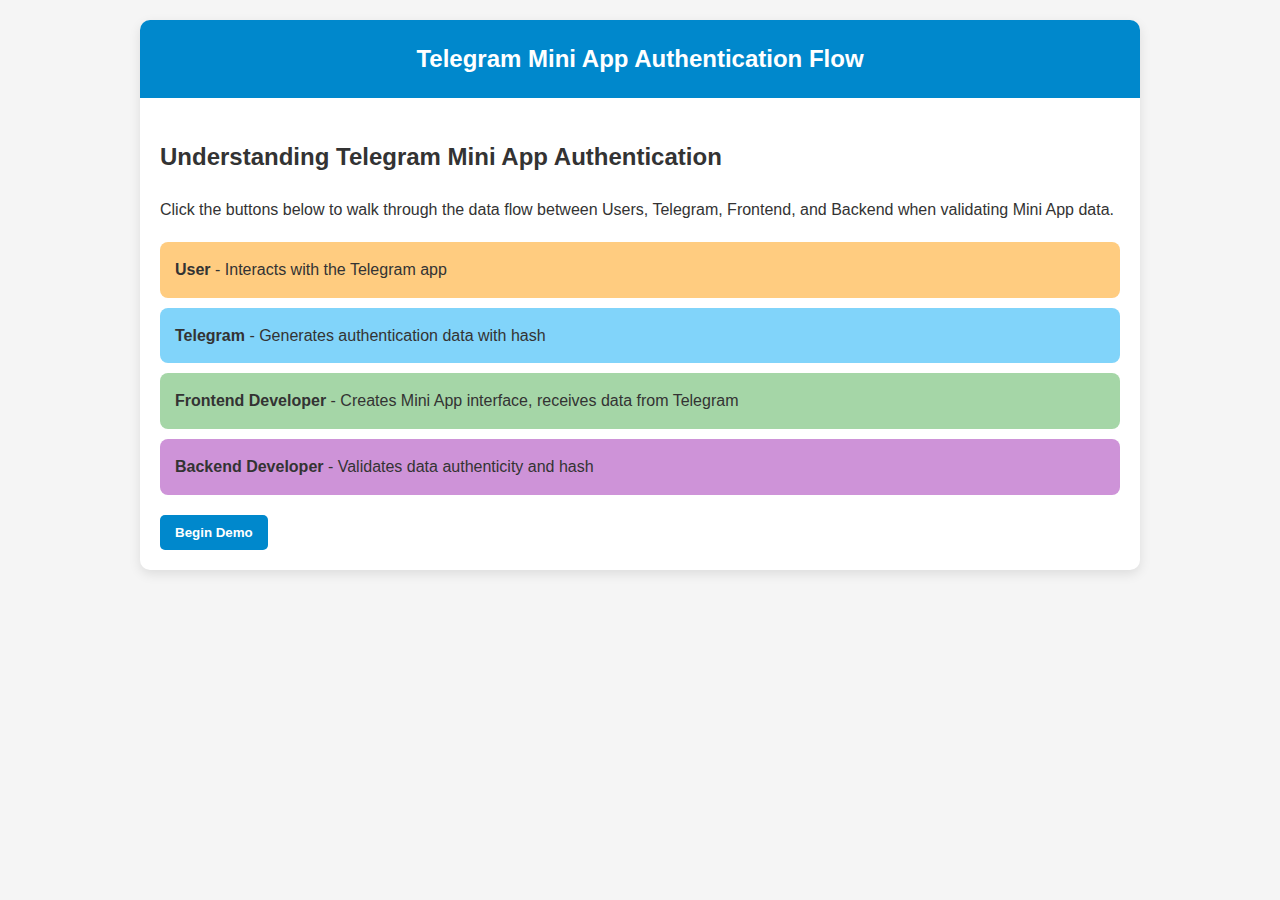
<file: telegram-mini-app-auth-demo.html>
<!DOCTYPE html>
<html lang="en">
<head>
    <meta charset="UTF-8">
    <meta name="viewport" content="width=device-width, initial-scale=1.0">
    <title>Telegram Mini App Authentication Flow</title>
    <style>
        * {
            box-sizing: border-box;
            font-family: 'Segoe UI', Tahoma, Geneva, Verdana, sans-serif;
        }
        body {
            margin: 0;
            padding: 20px;
            background-color: #f5f5f5;
            color: #333;
            line-height: 1.6;
        }
        .container {
            max-width: 1000px;
            margin: 0 auto;
            background: white;
            border-radius: 10px;
            box-shadow: 0 4px 12px rgba(0, 0, 0, 0.1);
            overflow: hidden;
        }
        header {
            background: #0088cc;
            color: white;
            padding: 20px;
            text-align: center;
        }
        h1 {
            margin: 0;
            font-size: 24px;
        }
        .content {
            padding: 20px;
        }
        .screen {
            display: none;
        }
        .screen.active {
            display: block;
        }
        .entity {
            padding: 15px;
            border-radius: 8px;
            margin: 10px 0;
            position: relative;
        }
        .user { background: #ffcc80; }
        .telegram { background: #81d4fa; }
        .frontend { background: #a5d6a7; }
        .backend { background: #ce93d8; }
        
        .code-block {
            background: #f8f8f8;
            border: 1px solid #ddd;
            border-radius: 5px;
            padding: 15px;
            font-family: 'Courier New', monospace;
            white-space: pre-wrap;
            font-size: 14px;
            overflow-x: auto;
        }
        
        .buttons {
            display: flex;
            gap: 10px;
            margin-top: 20px;
            flex-wrap: wrap;
        }
        
        .btn {
            padding: 10px 15px;
            background: #0088cc;
            color: white;
            border: none;
            border-radius: 5px;
            cursor: pointer;
            font-weight: bold;
        }
        
        .btn-secondary {
            background: #6c757d;
        }
        
        .btn:hover {
            opacity: 0.9;
        }
        
        .btn:disabled {
            background: #cccccc;
            cursor: not-allowed;
        }
        
        .data-flow {
            margin: 20px 0;
            position: relative;
        }
        
        .flow-item {
            display: flex;
            align-items: center;
            margin-bottom: 20px;
        }
        
        .flow-arrow {
            flex-grow: 1;
            height: 2px;
            background: #333;
            position: relative;
            margin: 0 10px;
        }
        
        .flow-arrow::after {
            content: '';
            position: absolute;
            right: 0;
            top: -4px;
            border-left: 8px solid #333;
            border-top: 5px solid transparent;
            border-bottom: 5px solid transparent;
        }
        
        .data-box {
            border: 1px solid #ddd;
            border-radius: 5px;
            padding: 15px;
            margin: 15px 0;
            background: #f9f9f9;
        }
        
        .highlight {
            background: #fffde7;
            border-left: 4px solid #fbc02d;
            padding: 15px;
            margin: 15px 0;
        }
        
        .loading {
            height: 4px;
            width: 100%;
            background: #eee;
            margin: 10px 0;
            overflow: hidden;
            border-radius: 2px;
        }
        
        .loading-bar {
            height: 100%;
            width: 0;
            background: #0088cc;
            transition: width 0.5s;
        }
        
        .step-number {
            display: inline-flex;
            align-items: center;
            justify-content: center;
            width: 30px;
            height: 30px;
            background: #0088cc;
            color: white;
            border-radius: 50%;
            margin-right: 10px;
        }
    </style>
</head>
<body>
    <div class="container">
        <header>
            <h1>Telegram Mini App Authentication Flow</h1>
        </header>
        
        <div class="content">
            <!-- Introduction Screen -->
            <div id="screen-intro" class="screen active">
                <h2>Understanding Telegram Mini App Authentication</h2>
                <p>Click the buttons below to walk through the data flow between Users, Telegram, Frontend, and Backend when validating Mini App data.</p>
                
                <div class="data-flow">
                    <div class="entity user">
                        <strong>User</strong> - Interacts with the Telegram app
                    </div>
                    <div class="entity telegram">
                        <strong>Telegram</strong> - Generates authentication data with hash
                    </div>
                    <div class="entity frontend">
                        <strong>Frontend Developer</strong> - Creates Mini App interface, receives data from Telegram
                    </div>
                    <div class="entity backend">
                        <strong>Backend Developer</strong> - Validates data authenticity and hash
                    </div>
                </div>
                
                <div class="buttons">
                    <button id="btn-intro" class="btn">Begin Demo</button>
                </div>
            </div>
            
            <!-- Step 1: User clicks Mini App link -->
            <div id="screen-step1" class="screen">
                <h2><span class="step-number">1</span> User Clicks Telegram Mini App Link</h2>
                
                <div class="entity user">
                    <p>The user clicks on a Telegram Mini App link or button. This can be from:</p>
                    <ul>
                        <li>A keyboard button in a chat</li>
                        <li>An inline button in a message</li>
                        <li>The bot's menu button</li>
                        <li>A direct link</li>
                    </ul>
                </div>
                
                <div class="data-box">
                    <h3>Simulate Opening a Mini App:</h3>
                    <button id="open-app-btn" class="btn">Click to Open Mini App</button>
                    <div id="app-opening" style="display: none; margin-top: 15px;">
                        <p>Opening the Mini App...</p>
                        <div class="loading">
                            <div id="progress-bar" class="loading-bar"></div>
                        </div>
                    </div>
                </div>
                
                <div class="buttons">
                    <button id="btn-step1-back" class="btn btn-secondary">Back</button>
                    <button id="btn-step1-next" class="btn">Next: Telegram Generates Data</button>
                </div>
            </div>
            
            <!-- Step 2: Telegram generates data -->
            <div id="screen-step2" class="screen">
                <h2><span class="step-number">2</span> Telegram Generates Authentication Data</h2>
                
                <div class="entity telegram">
                    <p>Telegram prepares data to send to the Mini App:</p>
                    <ul>
                        <li><strong>auth_date</strong>: Timestamp of when the Mini App was opened</li>
                        <li><strong>user</strong>: Information about the current user (id, name, etc.)</li>
                        <li><strong>start_param</strong>: Parameters if opened via special link</li>
                        <li><strong>hash</strong>: A cryptographic hash to verify the data's authenticity</li>
                    </ul>
                </div>
                
                <div class="highlight">
                    <h3>How the hash is generated:</h3>
                    <ol>
                        <li>Sort all data fields alphabetically</li>
                        <li>Format as "key=value" pairs separated by newlines</li>
                        <li>Create secret key using bot token: <code>HMAC-SHA-256(bot_token, "WebAppData")</code></li>
                        <li>Generate hash: <code>HMAC-SHA-256(data_check_string, secret_key)</code></li>
                    </ol>
                </div>
                
                <div class="code-block">
// Example of how Telegram generates the hash
function generateTelegramHash(data, botToken) {
    // Create secret key
    let secretKey = hmacSha256("WebAppData", botToken);
    
    // Create data-check-string
    let dataCheckArr = [];
    for (let key in data) {
        if (key !== 'hash') {
            dataCheckArr.push(key + '=' + data[key]);
        }
    }
    let dataCheckString = dataCheckArr.sort().join('\n');
    
    // Generate the hash
    return hmacSha256(dataCheckString, secretKey);
}</div>
                
                <div class="buttons">
                    <button id="btn-step2-back" class="btn btn-secondary">Back</button>
                    <button id="btn-step2-next" class="btn">Next: Frontend Receives Data</button>
                </div>
            </div>
            
            <!-- Step 3: Frontend receives data -->
            <div id="screen-step3" class="screen">
                <h2><span class="step-number">3</span> Frontend Receives the Data</h2>
                
                <div class="entity frontend">
                    <p>The Mini App loads in Telegram's WebView and receives the initialization data:</p>
                    <ul>
                        <li>Mini App includes the Telegram Web App script: <code>&lt;script src="https://telegram.org/js/telegram-web-app.js"&gt;&lt;/script&gt;</code></li>
                        <li>The script makes the <code>Telegram.WebApp</code> object available</li>
                        <li>Data is accessible via <code>Telegram.WebApp.initData</code> (raw string) and <code>Telegram.WebApp.initDataUnsafe</code> (parsed object)</li>
                    </ul>
                </div>
                
                <div class="code-block">
// In the Mini App's JavaScript
const initDataRaw = Telegram.WebApp.initData;
// "auth_date=1682527600&user=%7B%22id%22%3A123456789%7D&hash=abc123..."

// The parsed data object (CAUTION: NOT SECURE FOR CRITICAL OPERATIONS)
const initDataObject = Telegram.WebApp.initDataUnsafe;
// { auth_date: 1682527600, user: { id: 123456789, ... }, hash: "abc123..." }

// Pass the raw initData to backend for validation
fetch('https://your-api.com/validate', {
    method: 'POST',
    headers: { 'Content-Type': 'application/json' },
    body: JSON.stringify({ initData: initDataRaw })
});</div>
                
                <div class="highlight">
                    <h3>Security Warning:</h3>
                    <p>The frontend should never trust <code>initDataUnsafe</code> for security-critical operations!</p>
                    <p>Client-side data can be manipulated - always validate on the server.</p>
                </div>
                
                <div class="buttons">
                    <button id="btn-step3-back" class="btn btn-secondary">Back</button>
                    <button id="btn-step3-next" class="btn">Next: Backend Validates Data</button>
                </div>
            </div>
            
            <!-- Step 4: Backend validation -->
            <div id="screen-step4" class="screen">
                <h2><span class="step-number">4</span> Backend Validates the Data</h2>
                
                <div class="entity backend">
                    <p>The backend receives the raw data and validates it:</p>
                    <ol>
                        <li>Parse the raw initialization data</li>
                        <li>Extract the received hash value</li>
                        <li>Create a secret key using the bot token</li>
                        <li>Create a data-check-string (same way Telegram did)</li>
                        <li>Calculate the expected hash</li>
                        <li>Compare the received hash with the expected hash</li>
                    </ol>
                </div>
                
                <div class="code-block">
// Backend validation example (Node.js)
const crypto = require('crypto');

function validateTelegramData(initData, botToken) {
    // Parse initData
    const data = new URLSearchParams(initData);
    const receivedHash = data.get('hash');
    data.delete('hash');
    
    // Create data check string
    const dataCheckArr = [];
    for (const [key, value] of data.entries()) {
        dataCheckArr.push(`${key}=${value}`);
    }
    const dataCheckString = dataCheckArr.sort().join('\n');
    
    // Create secret key
    const secretKey = crypto
        .createHmac('sha256', 'WebAppData')
        .update(botToken)
        .digest();
    
    // Calculate hash
    const expectedHash = crypto
        .createHmac('sha256', secretKey)
        .update(dataCheckString)
        .digest('hex');
    
    // Compare hashes
    return receivedHash === expectedHash;
}</div>
                
                <div class="data-box">
                    <h3>Try the Validation Logic:</h3>
                    <button id="validate-btn" class="btn">Run Validation</button>
                    <div id="validation-result" style="display: none; margin-top: 15px;"></div>
                </div>
                
                <div class="buttons">
                    <button id="btn-step4-back" class="btn btn-secondary">Back</button>
                    <button id="btn-step4-next" class="btn">Next: Complete Flow</button>
                </div>
            </div>
            
            <!-- Step 5: Complete flow -->
            <div id="screen-step5" class="screen">
                <h2><span class="step-number">5</span> Complete Authentication Flow</h2>
                
                <p>Here's the complete data flow between all parties:</p>
                
                <div class="data-flow">
                    <div class="flow-item">
                        <div class="entity user" style="flex: 0 0 200px;">User</div>
                        <div class="flow-arrow"></div>
                        <div class="entity telegram" style="flex: 0 0 200px;">Telegram</div>
                    </div>
                    <p style="text-align: center;">1. User clicks on Mini App link</p>
                    
                    <div class="flow-item">
                        <div class="entity telegram" style="flex: 0 0 200px;">Telegram</div>
                        <div class="flow-arrow"></div>
                        <div class="entity frontend" style="flex: 0 0 200px;">Frontend</div>
                    </div>
                    <p style="text-align: center;">2. Telegram passes initData with hash</p>
                    
                    <div class="flow-item">
                        <div class="entity frontend" style="flex: 0 0 200px;">Frontend</div>
                        <div class="flow-arrow"></div>
                        <div class="entity backend" style="flex: 0 0 200px;">Backend</div>
                    </div>
                    <p style="text-align: center;">3. Frontend sends raw initData to backend</p>
                    
                    <div class="flow-item">
                        <div class="entity backend" style="flex: 0 0 200px;">Backend</div>
                        <div class="flow-arrow" style="transform: rotate(180deg);"></div>
                        <div class="entity frontend" style="flex: 0 0 200px;">Frontend</div>
                    </div>
                    <p style="text-align: center;">4. Backend validates and returns result</p>
                </div>
                
                <div class="highlight">
                    <h3>Important Security Points:</h3>
                    <ul>
                        <li><strong>Never expose the bot token</strong> in the frontend</li>
                        <li><strong>Always validate data on the server</strong> before trusting it</li>
                        <li><strong>Check the auth_date</strong> to prevent replay attacks</li>
                        <li><strong>Use HTTPS</strong> for all API communication</li>
                    </ul>
                </div>
                
                <div class="data-box">
                    <h3>Run Full Flow Simulation:</h3>
                    <button id="simulate-flow-btn" class="btn">Start Simulation</button>
                    <div id="flow-simulation" style="display: none; margin-top: 15px;">
                        <div id="simulation-step" class="simulation-step"></div>
                        <div class="code-block" id="simulation-code" style="margin-top: 10px; font-size: 13px;"></div>
                        <div class="loading" style="margin-top: 10px;">
                            <div id="simulation-progress" class="loading-bar"></div>
                        </div>
                    </div>
                </div>
                
                <div class="buttons">
                    <button id="btn-step5-back" class="btn btn-secondary">Back</button>
                    <button id="btn-restart" class="btn">Restart Demo</button>
                </div>
            </div>
        </div>
    </div>

    <script>
        document.addEventListener('DOMContentLoaded', function() {
            // Screen navigation
            const screens = [
                'screen-intro',
                'screen-step1',
                'screen-step2',
                'screen-step3',
                'screen-step4',
                'screen-step5'
            ];
            
            function showScreen(screenId) {
                // Hide all screens
                screens.forEach(id => {
                    document.getElementById(id).classList.remove('active');
                });
                
                // Show requested screen
                document.getElementById(screenId).classList.add('active');
            }
            
            // Button click handlers
            document.getElementById('btn-intro').addEventListener('click', () => {
                showScreen('screen-step1');
            });
            
            document.getElementById('btn-step1-back').addEventListener('click', () => {
                showScreen('screen-intro');
            });
            
            document.getElementById('btn-step1-next').addEventListener('click', () => {
                showScreen('screen-step2');
            });
            
            document.getElementById('btn-step2-back').addEventListener('click', () => {
                showScreen('screen-step1');
            });
            
            document.getElementById('btn-step2-next').addEventListener('click', () => {
                showScreen('screen-step3');
            });
            
            document.getElementById('btn-step3-back').addEventListener('click', () => {
                showScreen('screen-step2');
            });
            
            document.getElementById('btn-step3-next').addEventListener('click', () => {
                showScreen('screen-step4');
            });
            
            document.getElementById('btn-step4-back').addEventListener('click', () => {
                showScreen('screen-step3');
            });
            
            document.getElementById('btn-step4-next').addEventListener('click', () => {
                showScreen('screen-step5');
            });
            
            document.getElementById('btn-step5-back').addEventListener('click', () => {
                showScreen('screen-step4');
            });
            
            document.getElementById('btn-restart').addEventListener('click', () => {
                showScreen('screen-intro');
            });
            
            // "Open Mini App" button functionality
            const openAppBtn = document.getElementById('open-app-btn');
            const appOpening = document.getElementById('app-opening');
            const progressBar = document.getElementById('progress-bar');
            
            openAppBtn.addEventListener('click', function() {
                appOpening.style.display = 'block';
                openAppBtn.disabled = true;
                
                // Animate progress bar
                setTimeout(() => {
                    progressBar.style.width = '100%';
                }, 50);
                
                // After animation completes, go to next screen
                setTimeout(() => {
                    showScreen('screen-step2');
                    openAppBtn.disabled = false;
                    appOpening.style.display = 'none';
                    progressBar.style.width = '0';
                }, 1500);
            });
            
            // Validation button functionality
            const validateBtn = document.getElementById('validate-btn');
            const validationResult = document.getElementById('validation-result');
            
            validateBtn.addEventListener('click', function() {
                validationResult.style.display = 'block';
                validateBtn.disabled = true;
                
                // Show validating message
                validationResult.innerHTML = '<p>Validating data...</p>';
                
                // Simulate validation process
                setTimeout(() => {
                    validationResult.innerHTML = `
                        <p style="color: green;">✓ Validation successful! Hash matches.</p>
                        <p>Data is authentic and comes from Telegram.</p>
                        <p>User ID: 123456789</p>
                        <p>Username: johndoe</p>
                    `;
                    validateBtn.disabled = false;
                }, 1500);
            });
            
            // Flow simulation
            const simulateFlowBtn = document.getElementById('simulate-flow-btn');
            const flowSimulation = document.getElementById('flow-simulation');
            const simulationStep = document.getElementById('simulation-step');
            const simulationCode = document.getElementById('simulation-code');
            const simulationProgress = document.getElementById('simulation-progress');
            
            const simulationSteps = [
                {
                    text: "1. User clicks Mini App link in Telegram...",
                    code: ""
                },
                {
                    text: "2. Telegram generates the initialization data with hash...",
                    code: `// Telegram generates this data
{
  "auth_date": 1682527600,
  "user": {"id": 123456789, "first_name": "John"},
  "hash": "7c90ae9eefba4c1c42ec9e37cd495e56ed1bbef4b5251a6def89a0444f22a93d"
}`
                },
                {
                    text: "3. Mini App frontend receives the data...",
                    code: `// In the Mini App JavaScript
const initData = Telegram.WebApp.initData;
// "auth_date=1682527600&user=%7B%22id%22%3A123456789%7D&hash=7c90..."

// Send to backend for validation
fetch('/api/validate', {
  method: 'POST',
  body: JSON.stringify({ initData })
});`
                },
                {
                    text: "4. Backend validates the data by recreating the hash...",
                    code: `// In the backend (Node.js)
function validateData(initData, botToken) {
  const data = new URLSearchParams(initData);
  const receivedHash = data.get('hash');
  data.delete('hash');
  
  // Create data-check-string
  const dataCheckArr = [];
  for (const [key, value] of data.entries()) {
    dataCheckArr.push(\`\${key}=\${value}\`);
  }
  const dataCheckString = dataCheckArr.sort().join('\\n');
  
  // Create secret key using bot token
  const secretKey = crypto
    .createHmac('sha256', 'WebAppData')
    .update(botToken)
    .digest();
    
  // Calculate expected hash
  const expectedHash = crypto
    .createHmac('sha256', secretKey)
    .update(dataCheckString)
    .digest('hex');
    
  // Compare hashes
  return receivedHash === expectedHash;
}`
                },
                {
                    text: "5. Backend returns validation result to frontend...",
                    code: `// Response from backend
{
  "success": true,
  "valid": true,
  "userData": {
    "id": 123456789,
    "first_name": "John"
  }
}`
                },
                {
                    text: "Flow Complete! The Mini App can now safely proceed with the authenticated user.",
                    code: ""
                }
            ];
            
            simulateFlowBtn.addEventListener('click', function() {
                flowSimulation.style.display = 'block';
                simulateFlowBtn.disabled = true;
                
                let currentStepIndex = 0;
                simulationStep.textContent = simulationSteps[currentStepIndex].text;
                simulationCode.textContent = simulationSteps[currentStepIndex].code;
                
                function nextStep() {
                    if (currentStepIndex < simulationSteps.length - 1) {
                        currentStepIndex++;
                        simulationProgress.style.width = '0';
                        
                        setTimeout(() => {
                            simulationStep.textContent = simulationSteps[currentStepIndex].text;
                            simulationCode.textContent = simulationSteps[currentStepIndex].code;
                            simulationProgress.style.width = '100%';
                            
                            if (currentStepIndex < simulationSteps.length - 1) {
                                setTimeout(nextStep, 3000);
                            } else {
                                simulateFlowBtn.disabled = false;
                                simulateFlowBtn.textContent = 'Restart Simulation';
                            }
                        }, 500);
                    }
                }
                
                // Start the simulation
                simulationProgress.style.width = '100%';
                
                if (simulateFlowBtn.textContent === 'Restart Simulation') {
                    currentStepIndex = 0;
                    simulationStep.textContent = simulationSteps[currentStepIndex].text;
                    simulationCode.textContent = simulationSteps[currentStepIndex].code;
                    simulateFlowBtn.textContent = 'Start Simulation';
                }
                
                setTimeout(nextStep, 2000);
            });
        });
    </script>
</body>
</html>
</file>
